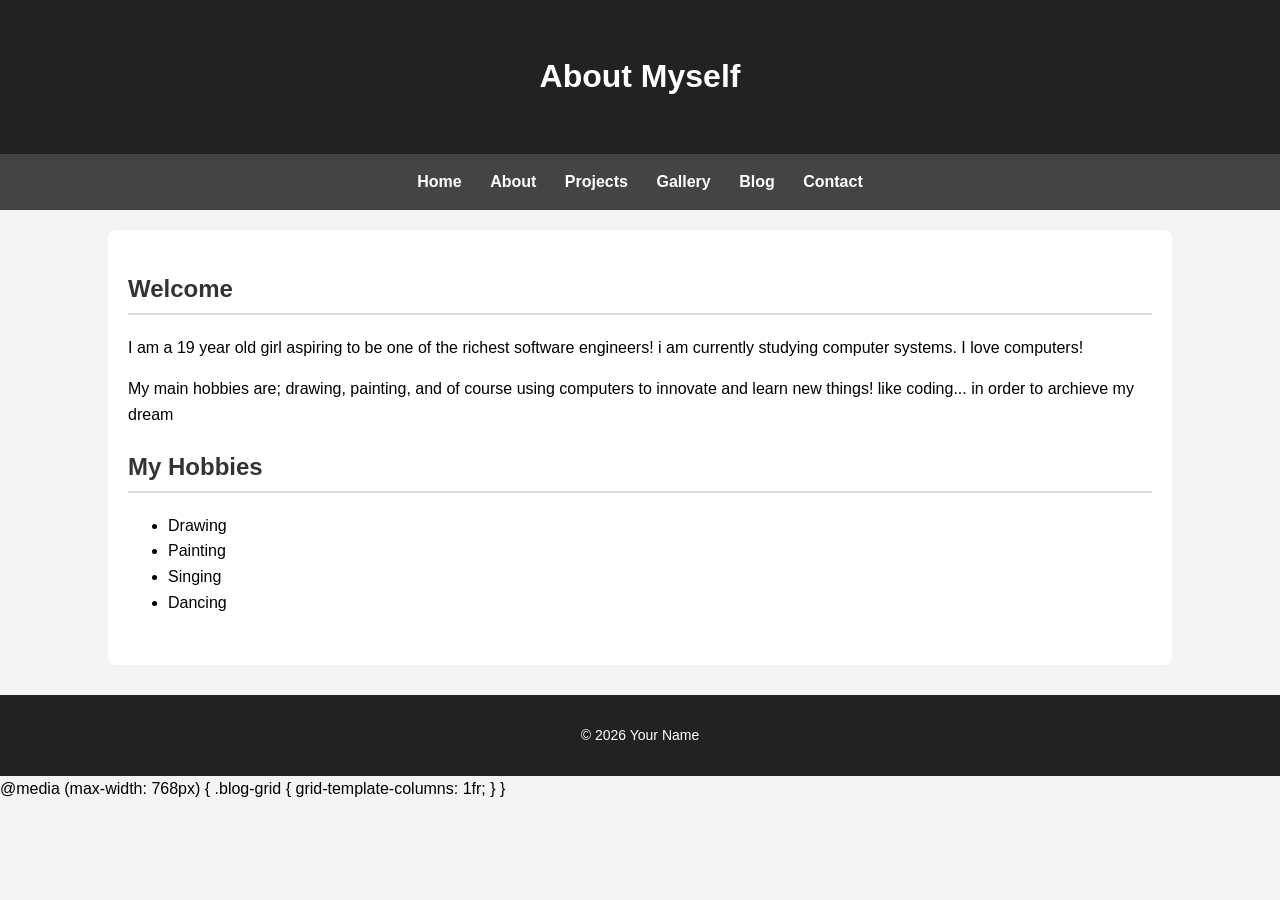
<file: index.html>
<!DOCTYPE html>
<html lang="en">
<head>
    <meta charset="UTF-8">
    <title>Bonolo Lenamile</title>
    <link rel="stylesheet" href="style.css">
    <meta name="viewport" content="width=device-width, initial-scale=1.0">
</head>



<body>
    <header>

    <h1>About Myself</h1>
    </header>
 <nav>
  <a href="index.html">Home</a>
  <a href="about.html">About</a>
  <a href="projects.html">Projects</a>
  <a href="gallery.html">Gallery</a>
  <a href="blog.html">Blog</a>
  <a href="contact.html">Contact</a>
</nav>
<main>
    <section>
        <h2>Welcome</h2>

    <p>I am a 19 year old girl aspiring to be one of the richest software engineers! i am 
        currently studying computer systems. I love computers!</p>
        <p>My main hobbies are; drawing, painting, and of course using computers to innovate
        and learn new things! like coding... in order to archieve my dream</p>
        <h2>My Hobbies</h2>
        <ul>
          <li>Drawing</li>  
          <li>Painting</li>
          <li>Singing</li>
          <LI>Dancing</LI>
        </ul>
    </section>
    </main> 
    <footer>
    <p>&copy; 2026 Your Name</p>
  </footer>
  @media (max-width: 768px) {

  .blog-grid {
    grid-template-columns: 1fr;
  }

}



    </body>
</html>
</file>
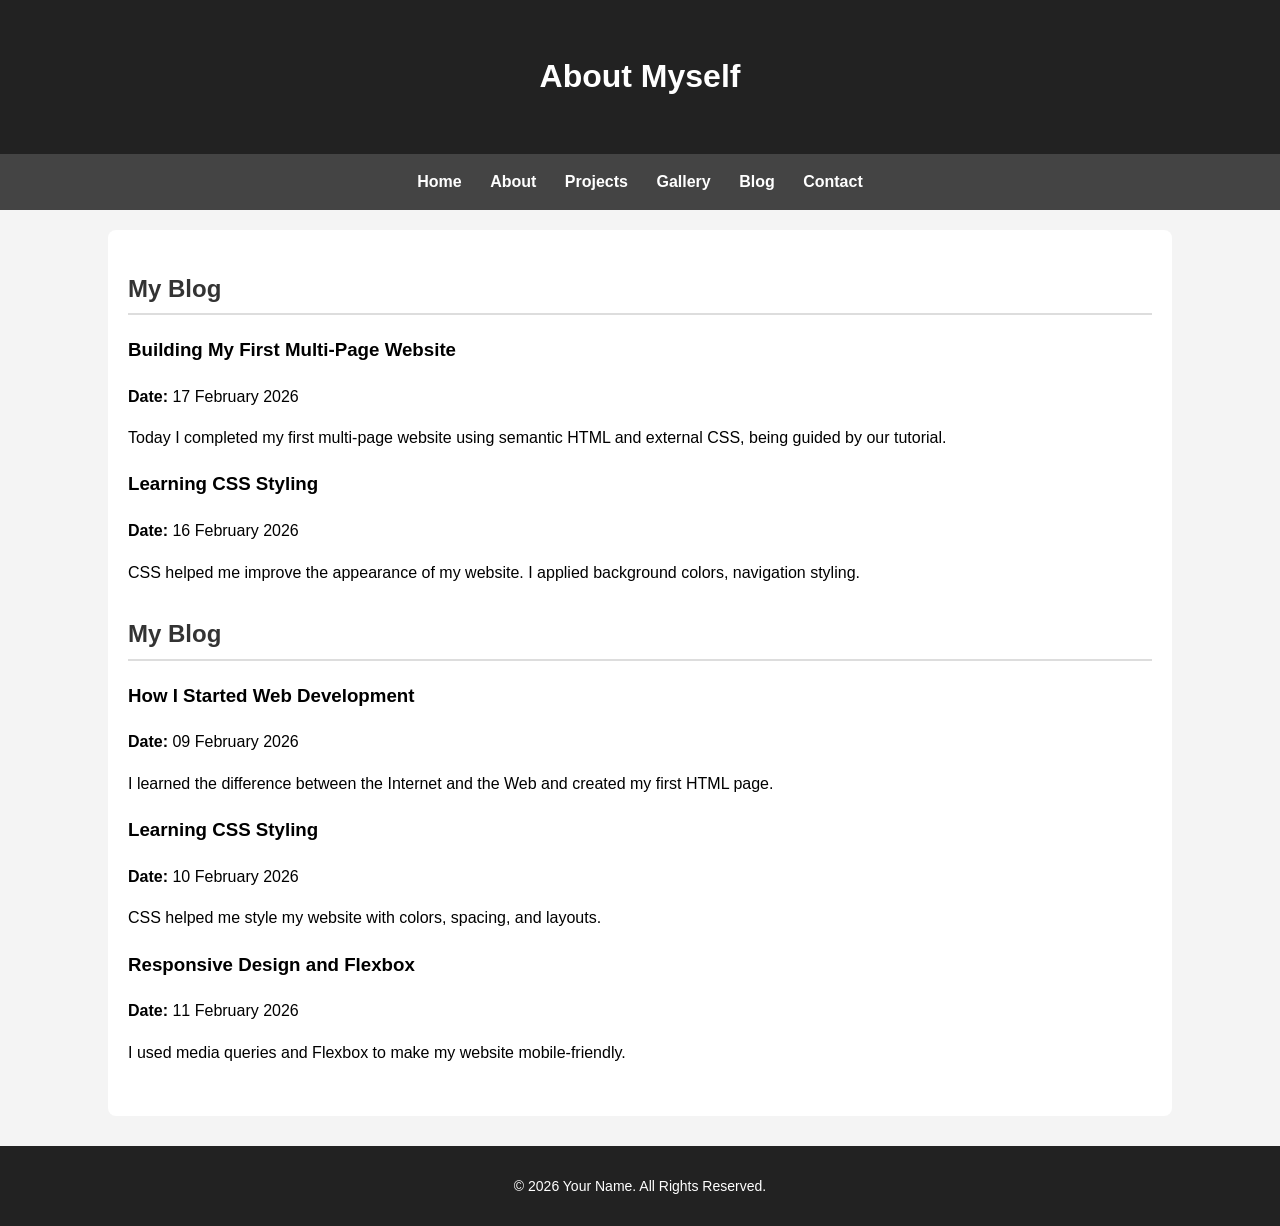
<file: blog.html>
<!DOCTYPE html>
<html lang="en">
<head>
    <meta charset="UTF-8">
    <title>Bonolo Lenamile</title>
    <link rel="stylesheet" href="style.css">
    <meta name="viewport" content="width=device-width, initial-scale=1.0">
</head>



<body>
    <header>

    <h1>About Myself</h1>
    </header>
     <nav>
  <a href="index.html">Home</a>
  <a href="about.html">About</a>
  <a href="projects.html">Projects</a>
  <a href="gallery.html">Gallery</a>
  <a href="blog.html">Blog</a>
  <a href="contact.html">Contact</a>
</nav>
<main>
    <section>
        <h2>My Blog</h2>

        <article>
            <h3>Building My First Multi-Page Website</h3>
            <p><strong>Date:</strong> 17 February 2026</p>
            <p>Today I completed my first multi-page website using semantic HTML and external CSS, being guided by our tutorial.</p>
        </article>

        <article>
            <h3>Learning CSS Styling</h3>
            <p><strong>Date:</strong> 16 February 2026</p>
            <p>CSS helped me improve the appearance of my website. I applied background colors, navigation styling.</p>
        </article>

    </section>
    <section>
  <h2>My Blog</h2>

  <div class="blog-grid">

    <article class="blog-post">
      <h3>How I Started Web Development</h3>
      <p><strong>Date:</strong> 09 February 2026</p>
      <p>I learned the difference between the Internet and the Web and created my first HTML page.</p>
    </article>

    <article class="blog-post">
      <h3>Learning CSS Styling</h3>
      <p><strong>Date:</strong> 10 February 2026</p>
      <p>CSS helped me style my website with colors, spacing, and layouts.</p>
    </article>

    <article class="blog-post">
      <h3>Responsive Design and Flexbox</h3>
      <p><strong>Date:</strong> 11 February 2026</p>
      <p>I used media queries and Flexbox to make my website mobile-friendly.</p>
    </article>

  </div>
</section>

    </main>

<footer>
    <p>&copy; 2026 Your Name. All Rights Reserved.</p>
</footer>

</body>
</html>
</file>
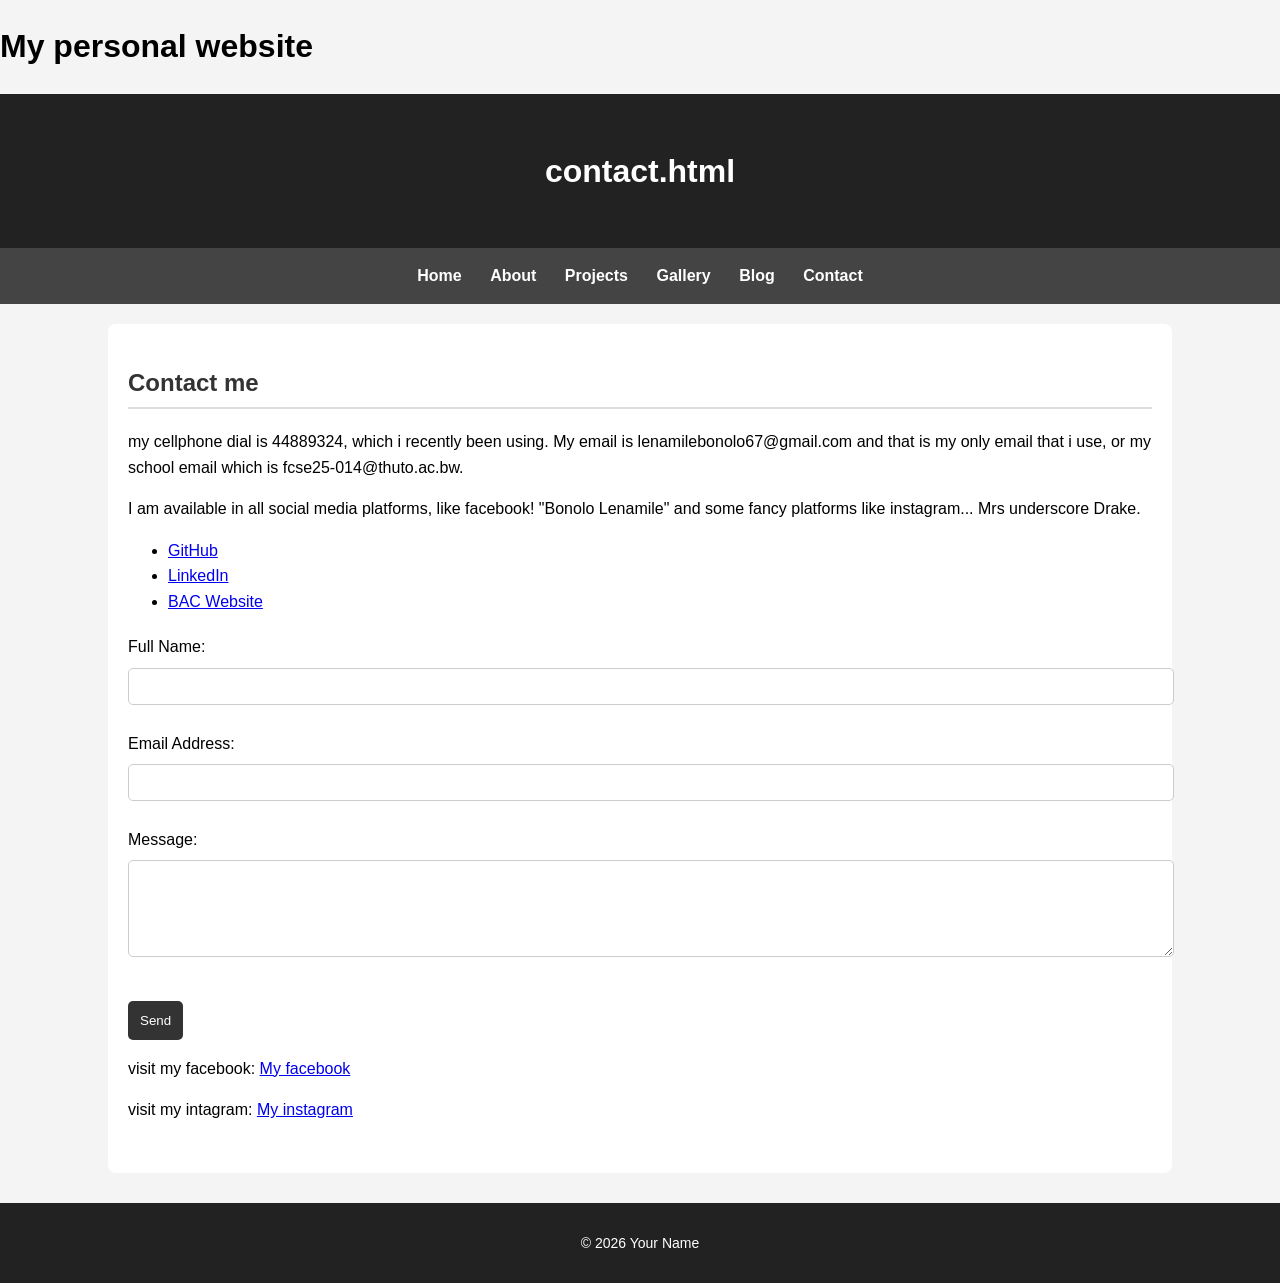
<file: contact.html>
<!DOCTYPE html>
<html lang="en">
    <head>
        <meta charset="UTF-8">
        <title>Bonolo Lenamile</title>
        <h1>My personal website</h1>
        <link rel="stylesheet" href="style.css">
        <meta name="viewport" content="width=device-width, initial-scale=1.0">
    </head>
    
    <body>
            <header>
            <h1>contact.html</h1>
            </header> 
             <nav>
  <a href="index.html">Home</a>
  <a href="about.html">About</a>
  <a href="projects.html">Projects</a>
  <a href="gallery.html">Gallery</a>
  <a href="blog.html">Blog</a>
  <a href="contact.html">Contact</a>
</nav>

        <main>

        <section>

            <h2>Contact me</h2>
            <p>my cellphone dial is 44889324, which i recently been using. My email is 
            lenamilebonolo67@gmail.com and that is my only email that i use, or my school email which 
            is fcse25-014@thuto.ac.bw. </p>
                <p>I am available in all social media platforms, like facebook! "Bonolo Lenamile"
                    and some fancy platforms like instagram... Mrs underscore Drake. 
                </p>
                <ul>
  <li><a href="https://github.com" target="_blank">GitHub</a></li>
  <li><a href="https://linkedin.com" target="_blank">LinkedIn</a></li>
  <li><a href="https://www.bac.ac.bw" target="_blank">BAC Website</a></li>
</ul>
            
        <form>
        <label for="fullname">Full Name:</label><br>
        <input type="text" id="fullname" name="fullname" required><br><br>

        <label for="email">Email Address:</label><br>
        <input type="email" id="email" name="email" required><br><br>

        <label for="message">Message:</label><br>
        <textarea id="message" name="message" rows="5" required></textarea><br><br>

        <button type="submit">Send</button>
        </form> 
        <p>
        
            visit my facebook: 
            <a href="https://www.facebook.com/bonolo.lenamile.2025" target="_blank">My facebook</a>
        </p>
        <p>
        
            visit my intagram: 
            <a href="https://www.instagram.com/mrs__drakee/" target="_blank">My instagram</a>
        </p>
        <ul>
                
        </section>
        </main>

        <footer>
            <p>&copy; 2026 Your Name</p>
        </footer>


    </body> 
</html>
</file>
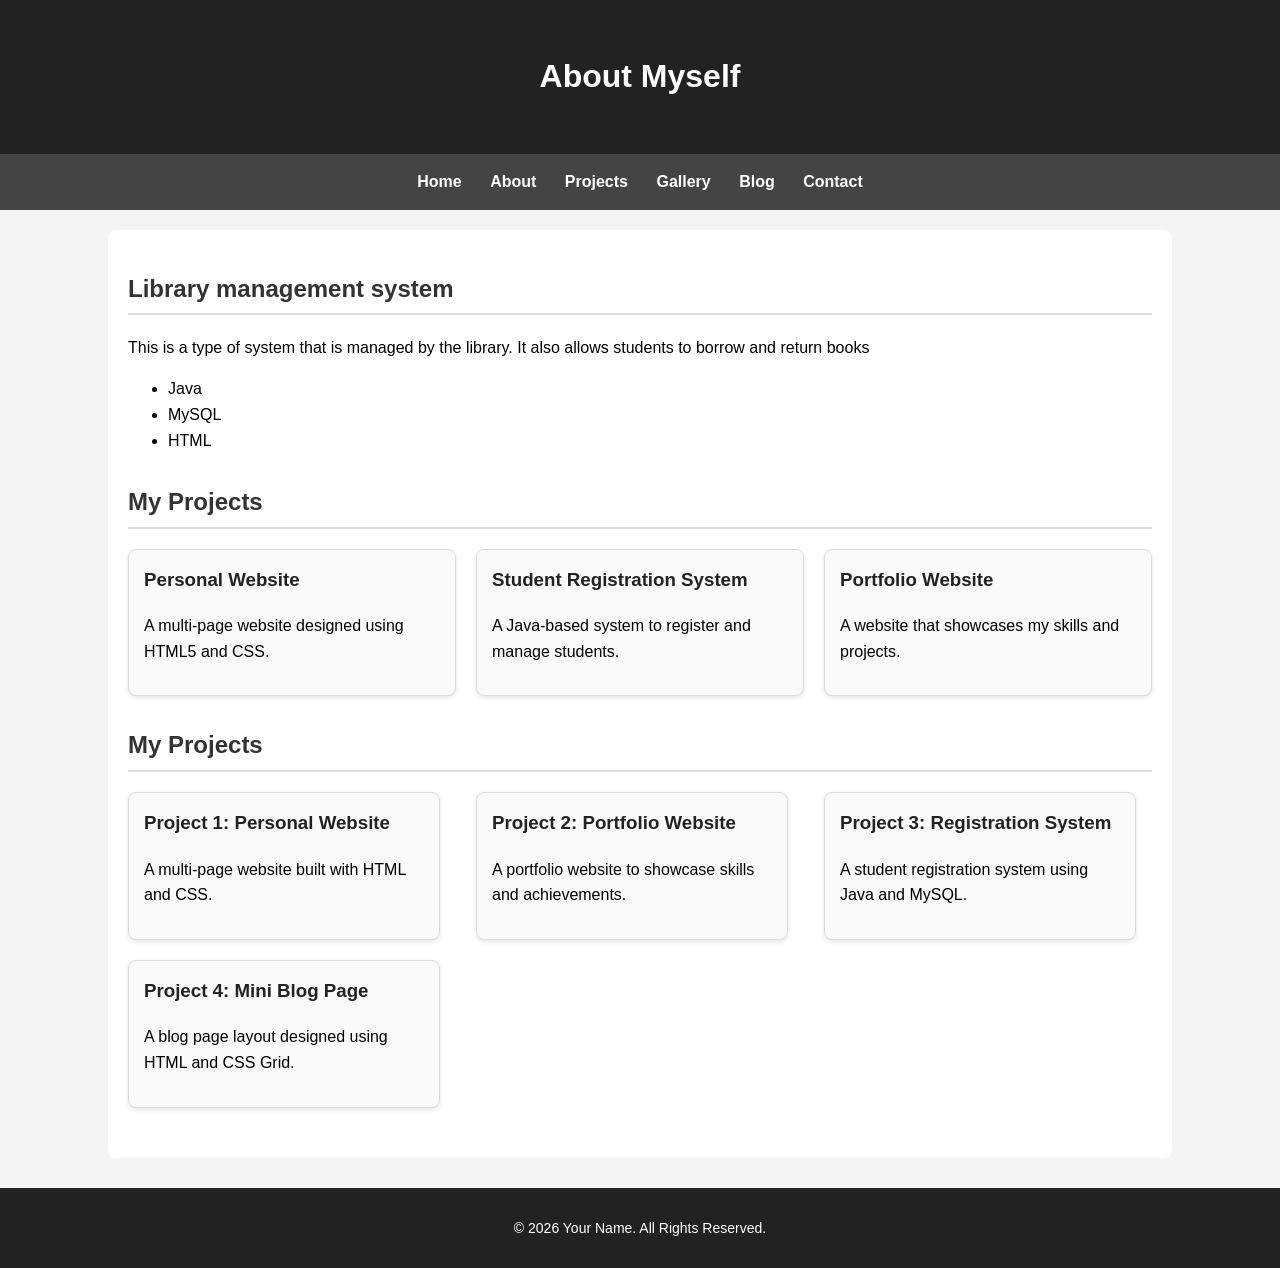
<file: project.html>
<!DOCTYPE html>
<html lang="en">
<head>
    <meta charset="UTF-8">
    <title>Bonolo Lenamile</title>
    <link rel="stylesheet" href="style.css">
    <meta name="viewport" content="width=device-width, initial-scale=1.0">
</head>



<body>
    <header>

    <h1>About Myself</h1>
    </header>
    <nav>
  <a href="index.html">Home</a>
  <a href="about.html">About</a>
  <a href="projects.html">Projects</a>
  <a href="gallery.html">Gallery</a>
  <a href="blog.html">Blog</a>
  <a href="contact.html">Contact</a>
</nav>
  <main>
    <section>
      <h2>Library management system</h2>
      <p>This is a type of system that is managed by the library. It also allows students 
         to borrow and return books </p>
         <ul>
    <li>Java</li>
    <li>MySQL</li>
    <li>HTML</li>
</ul>
    </section>
    <section>
  <h2>My Projects</h2>

  <div class="projects-container">
    <div class="project-card">
      <h3>Personal Website</h3>
      <p>A multi-page website designed using HTML5 and CSS.</p>
    </div>

    <div class="project-card">
      <h3>Student Registration System</h3>
      <p>A Java-based system to register and manage students.</p>
    </div>

    <div class="project-card">
      <h3>Portfolio Website</h3>
      <p>A website that showcases my skills and projects.</p>
    </div>
  </div>
</section>
<section>
  <h2>My Projects</h2>

  <div class="projects-grid">
    <div class="project-card">
      <h3>Project 1: Personal Website</h3>
      <p>A multi-page website built with HTML and CSS.</p>
    </div>

    <div class="project-card">
      <h3>Project 2: Portfolio Website</h3>
      <p>A portfolio website to showcase skills and achievements.</p>
    </div>

    <div class="project-card">
      <h3>Project 3: Registration System</h3>
      <p>A student registration system using Java and MySQL.</p>
    </div>

    <div class="project-card">
      <h3>Project 4: Mini Blog Page</h3>
      <p>A blog page layout designed using HTML and CSS Grid.</p>
    </div>
  </div>
</section>


  </main>
  <footer>
    <p>&copy; 2026 Your Name. All Rights Reserved.</p>
  </footer>

</body>
</html>
</file>
<file: style.css>
<!DOCTYPE html>/ 
<html lang="en">
<head>
    <meta charset="UTF-8">
    <title>Bonolo Lenamile</title>
    <h1>My personal website</h1>
    <link rel="stylesheet" href="style.css">
    <meta name="viewport" content="width=device-width, initial-scale=1.0">
</head>

<body>
    <header>
         <h2>About me</h2>
         </header> 
          <nav>
  <a href="index.html">Home</a>
  <a href="about.html">About</a>
  <a href="projects.html">Projects</a>
  <a href="gallery.html">Gallery</a>
  <a href="blog.html">Blog</a>
  <a href="contact.html">Contact</a>
</nav>
nav {
  background-color: #444;
  display: flex;
  justify-content: center;
  gap: 20px;
  padding: 15px;
  flex-wrap: wrap;
}

body {
  font-family: Arial, sans-serif;
  margin: 20px;
}

nav a {
  margin-right: 15px;
  text-decoration: none;
}

footer {
  margin-top: 30px;
  font-size: 14px;
}
body {
  font-family: Arial, sans-serif;
  background-color: #f4f4f4;
  margin: 0;
  padding: 0;
  line-height: 1.6;
}

header {
  background-color: #222;
  color: white;
  text-align: center;
  padding: 30px;
}

nav {
  background-color: #444;
  text-align: center;
  padding: 15px;
}

nav a {
  color: white;
  text-decoration: none;
  margin: 0 12px;
  font-weight: bold;
}

nav a:hover {
  color: yellow;
  text-decoration: underline;
}

main {
  width: 80%;
  margin: auto;
  background: white;
  padding: 20px;
  margin-top: 20px;
  border-radius: 8px;
}

section {
  margin-bottom: 30px;
}

h2 {
  color: #333;
  border-bottom: 2px solid #ddd;
  padding-bottom: 5px;
}

footer {
  background-color: #222;
  color: white;
  text-align: center;
  padding: 15px;
  margin-top: 30px;
}
img {
  border-radius: 10px;
  max-width: 100%;
  height: auto;
  display: block;
  margin: 15px auto;
}
table {
  width: 100%;
  border-collapse: collapse;
  margin-top: 15px;
}

table th {
  background-color: #333;
  color: white;
  padding: 10px;
}

table td {
  padding: 10px;
  border: 1px solid #ccc;
}

table tr:nth-child(even) {
  background-color: #f2f2f2;
}
form {
  margin-top: 20px;
}
input, textarea {
  width: 100%;
  padding: 10px;
  margin-top: 8px;
  border: 1px solid #ccc;
  border-radius: 5px;
}
button {
  background-color: #333;
  color: white;
  padding: 12px;
  border: none;
  margin-top: 10px;
  cursor: pointer;
  border-radius: 5px;
}
button:hover {
  background-color: green;
}
.projects-container {
  display: flex;
  gap: 20px;
  flex-wrap: wrap;
  margin-top: 20px;
}

.project-card {
  background-color: #f9f9f9;
  border: 1px solid #ddd;
  border-radius: 8px;
  padding: 15px;
  width: 280px;
  flex-grow: 1;
  box-shadow: 0px 2px 5px rgba(0,0,0,0.1);
}

.project-card h3 {
  margin-top: 0;
  color: #222;
}
.two-column-layout {
  display: flex;
  gap: 20px;
  margin-top: 20px;
}

.sidebar {
  background-color: #eee;
  padding: 15px;
  border-radius: 8px;
  width: 30%;
}

.content-area {
  width: 70%;
}
@media (max-width: 768px) {
  main {
    width: 95%;
  }
  .two-column-layout {
    flex-direction: column;
  }
  .sidebar, .content-area {
    width: 100%;
  }
  nav {
    flex-direction: column;
    align-items: center;
  }
  .project-card {
    width: 100%;
  }
  @media (max-width: 768px) {
    @media (max-width: 768px) {

  .gallery-grid {
    grid-template-columns: repeat(2, 1fr);
  }

}
@media (max-width: 480px) {

  .gallery-grid {
    grid-template-columns: 1fr;
  }

}
@media (max-width: 768px) {

  .blog-grid {
    grid-template-columns: 1fr;
  }

}
@media (max-width: 768px) {

  .page-layout {
    grid-template-areas:
      "header"
      "nav"
      "main"
      "aside"
      "footer";

    grid-template-columns: 1fr;
  }
}




  .projects-grid {
    grid-template-columns: 1fr;
  }

}

}
.gallery-container {
  display: flex;
  gap: 15px;
  flex-wrap: wrap;
  justify-content: center;
}
.gallery-container img {
  width: 200px;
  height: 150px;
  object-fit: cover;
}
.grid-example {
  display: grid;
  grid-template-columns: repeat(2, 1fr);
  gap: 15px;
  margin-top: 20px;
}

.box {
  background-color: #ddd;
  padding: 20px;
  text-align: center;
  border-radius: 8px;
}
.projects-grid {
  display: grid;
  grid-template-columns: repeat(3, 1fr);
  gap: 20px;
  margin-top: 20px;
}
gallery-grid {
  display: grid;
  grid-template-columns: repeat(4, 1fr);
  gap: 15px;
  margin-top: 20px;
}
.gallery-grid img {
  width: 100%;
  height: 180px;
  object-fit: cover;
  border-radius: 10px;
}
.page-layout {
  display: grid;
  grid-template-areas:
    "header header"
    "nav nav"
    "main aside"
    "footer footer";

  grid-template-columns: 2fr 1fr;
  gap: 20px;
  width: 90%;
  margin: auto;
  margin-top: 20px;
}

.page-layout header {
  grid-area: header;
}

.page-layout nav {
  grid-area: nav;
}

.page-layout main {
  grid-area: main;
}

.page-layout aside {
  grid-area: aside;
  background: #eee;
  padding: 15px;
  border-radius: 10px;
}

.page-layout footer {
  grid-area: footer;
}
.project-card, .blog-post {
  transition: transform 0.3s;
}

.project-card:hover, .blog-post:hover {
  transform: scale(1.03);
}
</file>
